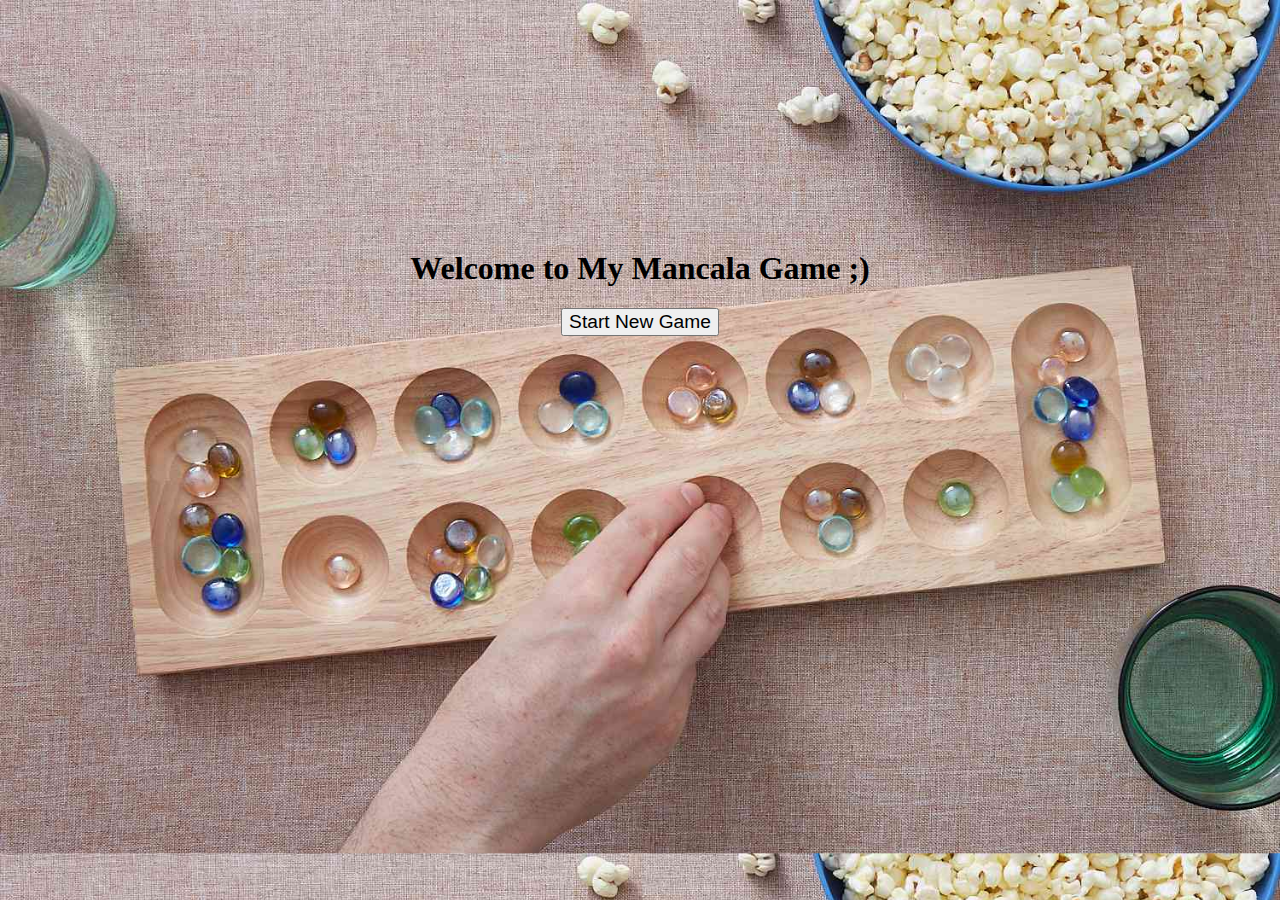
<file: src/main/resources/static/index.html>
<!DOCTYPE html>
<html lang="en">
<head>
    <meta charset="UTF-8">
    <meta name="viewport" content="width=device-width, initial-scale=1.0">
    <title>Start Page</title>
    <link rel="stylesheet" href="css/styles.css">
    <style>
        body {
            text-align: center;
            background-image: url('images/mancala-background.jpeg');
            background-size: cover;
        }
    </style>
</head>
<body>
<div id="starting-page">
    <h1>Welcome to My Mancala Game ;)</h1>
    <button onclick="startNewGame()">Start New Game</button>
</div>

<script>
    function startNewGame() {
        fetch('/api/mancala/start', {
            method: 'GET',
        })
            .then(response => response.json())
            .then(data => {
                window.location.href = `play.html?id=${data.id}&player=${data.currentPlayer}`;
            })
            .catch(error => console.error('Error starting a new game:', error));
    }
</script>
</body>
</html>
</file>
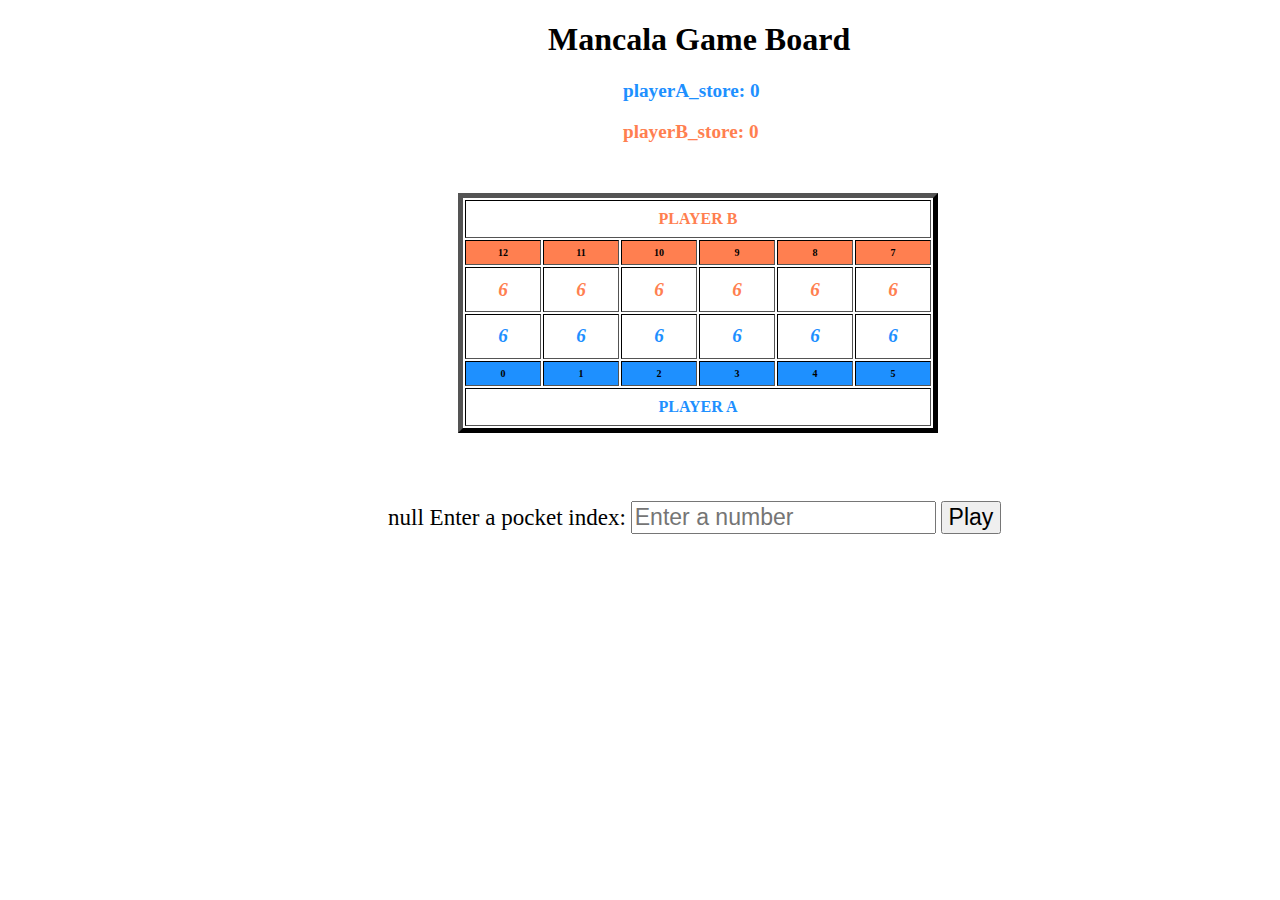
<file: src/main/resources/static/play.html>
<!DOCTYPE html>
<html lang="en">
<head>
    <meta charset="UTF-8">
    <meta name="viewport" content="width=device-width, initial-scale=1.0">
    <title>Play Page</title>
    <link rel="stylesheet" href="css/styles.css">
</head>
<body>

<div id="mancala-game-board"><h1>Mancala Game Board</h1></div>
<div id="stores">
    <p id="playerA_store">playerA_store: 0</p>
    <p id="playerB_store">playerB_store: 0</p>
</div>

<div id="gameTableContainer">
    <table border="1" id="gameBoard">
        <tr>
            <th id="playerB" colspan="100">PLAYER B</th>
        </tr>
        <tr id="playerB_indexes">
            <td>12</td>
            <td>11</td>
            <td>10</td>
            <td>9</td>
            <td>8</td>
            <td>7</td>
        </tr>
        <tr id="playerB_pockets">
            <td>6</td>
            <td>6</td>
            <td>6</td>
            <td>6</td>
            <td>6</td>
            <td>6</td>
        </tr>
        <tr id="playerA_pockets">
            <td>6</td>
            <td>6</td>
            <td>6</td>
            <td>6</td>
            <td>6</td>
            <td>6</td>
        </tr>
        <tr id="playerA_indexes">
            <td>0</td>
            <td>1</td>
            <td>2</td>
            <td>3</td>
            <td>4</td>
            <td>5</td>
        </tr>
        <tr>
            <th id="playerA" colspan="100">PLAYER A</th>
        </tr>
    </table>
</div>
<br>

<div id="index-input">
    <label for="playerChoice" id="playerChoiceLabel"></label>
    <input type="number" id="playerChoice" placeholder="Enter a number">
    <button id="play-button" onclick="playGame()">Play</button>
</div>
<div id="game-over-message">
    <h3 id="gameOver_message"></h3>
</div>
<script>
    function getPlayer() {
        return new URLSearchParams(window.location.search).get('player');
    }

    const playerLabel = document.getElementById('playerChoiceLabel');
    playerLabel.innerHTML = `${getPlayer()} Enter a pocket index:`;

    function checkGameOver(data) {
        const gameOver = data.board[6] + data.board[13] === 72
        if (gameOver) {
            const gameOver_message = document.getElementById('gameOver_message');
            gameOver_message.innerHTML = `The game with Id: ${data.id} is over and the Winner is: ${data.winner}, congrats ${data.winner}!`;
        }
    }

    function playGame() {
        const playerChoice = document.getElementById('playerChoice').value;
        const playRequestModel = {
            gameId: new URLSearchParams(window.location.search).get('id'),
            pocketIndex: playerChoice,
        };
        fetch('/api/mancala/play', {
            method: 'POST',
            headers: {
                'Content-Type': 'application/json',
            },
            body: JSON.stringify(playRequestModel),
        })
            .then(response => {
                if (!response.ok) {
                    return response.json().then(errorData => {
                        throw new Error(errorData.message);
                    });
                }
                return response.json();
            })
            .then(data => {
                updateBoard(data.board);
                checkGameOver(data)
                const currentUrl = window.location.href;
                const urlObject = new URL(currentUrl);
                urlObject.searchParams.set('player', data.currentPlayer)
                history.pushState(null, null, urlObject.href);
                const playerLabel = document.getElementById('playerChoiceLabel');
                playerLabel.innerHTML = `${urlObject.searchParams.get('player')} Enter a pocket index:`;
            })
            .catch(error => alert(error));
    }

    function updateBoard(board) {
        const table = document.getElementById('gameBoard');
        console.log(board)
        const row2 = table.rows[2];
        for (j = 0; j < 6; j++) {
            row2.cells[j].innerText = board[board.length - j - 2];
        }
        const row3 = table.rows[3];
        for (j = 0; j < 6; j++) {
            row3.cells[j].innerText = board[j];
        }
        document.getElementById('playerA_store').innerHTML = `playerA_store: ${board[6]}`;
        document.getElementById('playerB_store').innerHTML = `playerB_store: ${board[13]}`;
    }
</script>

</body>
</html>
</file>
<file: src/main/resources/static/css/styles.css>
#gameTableContainer {
    margin: 50px 450px;
    text-align: center;
}

#gameTableContainer td {
    width: 30px;
    text-align: center;
}

#stores {
    margin-left: 615px
}

#gameBoard {
    width: 480px;
    height: 240px;
    text-align: center;
    border-color: black;
    border-width: thick
}

#mancala-game-board {
    margin-top: 20px;
    margin-left: 540px;
}

#playerA_store {
    color: dodgerblue;
    font-weight: bold;
    font-size: larger
}

#playerB_store {
    color: coral;
    font-weight: bold;
    font-size: larger
}

#playerB_pockets {
    color: coral;
    font-style: oblique;
    font-weight: bold;
    font-size: larger
}

#playerA_indexes {
    font-size: x-small;
    background-color: dodgerblue;
    font-weight: bold;
}

#playerB_indexes {
    font-size: x-small;
    background-color: coral;
    font-weight: bold;
}

#playerA_pockets {
    color: dodgerblue;
    font-style: oblique;
    font-weight: bold;
    font-size: larger
}

#playerA {
    color: dodgerblue;
}

#starting-page {
    text-align: center;
    margin-top: 250px;
}

#starting-page h1 {
    color: black;
}

#starting-page button {
    font-size: larger;
}

#playerB {
    color: coral;
}

#game-over-message {
    margin-left: 110px;
    margin-top: 30px
}

#game-over-message h3 {
    color: green
}

#index-input {
    margin-left: 380px;
    font-size: larger;
}

#index-input label {
    font-size: larger;
}

#index-input input {
    font-size: larger;
}

#index-input button {
    font-size: larger;
}
</file>
